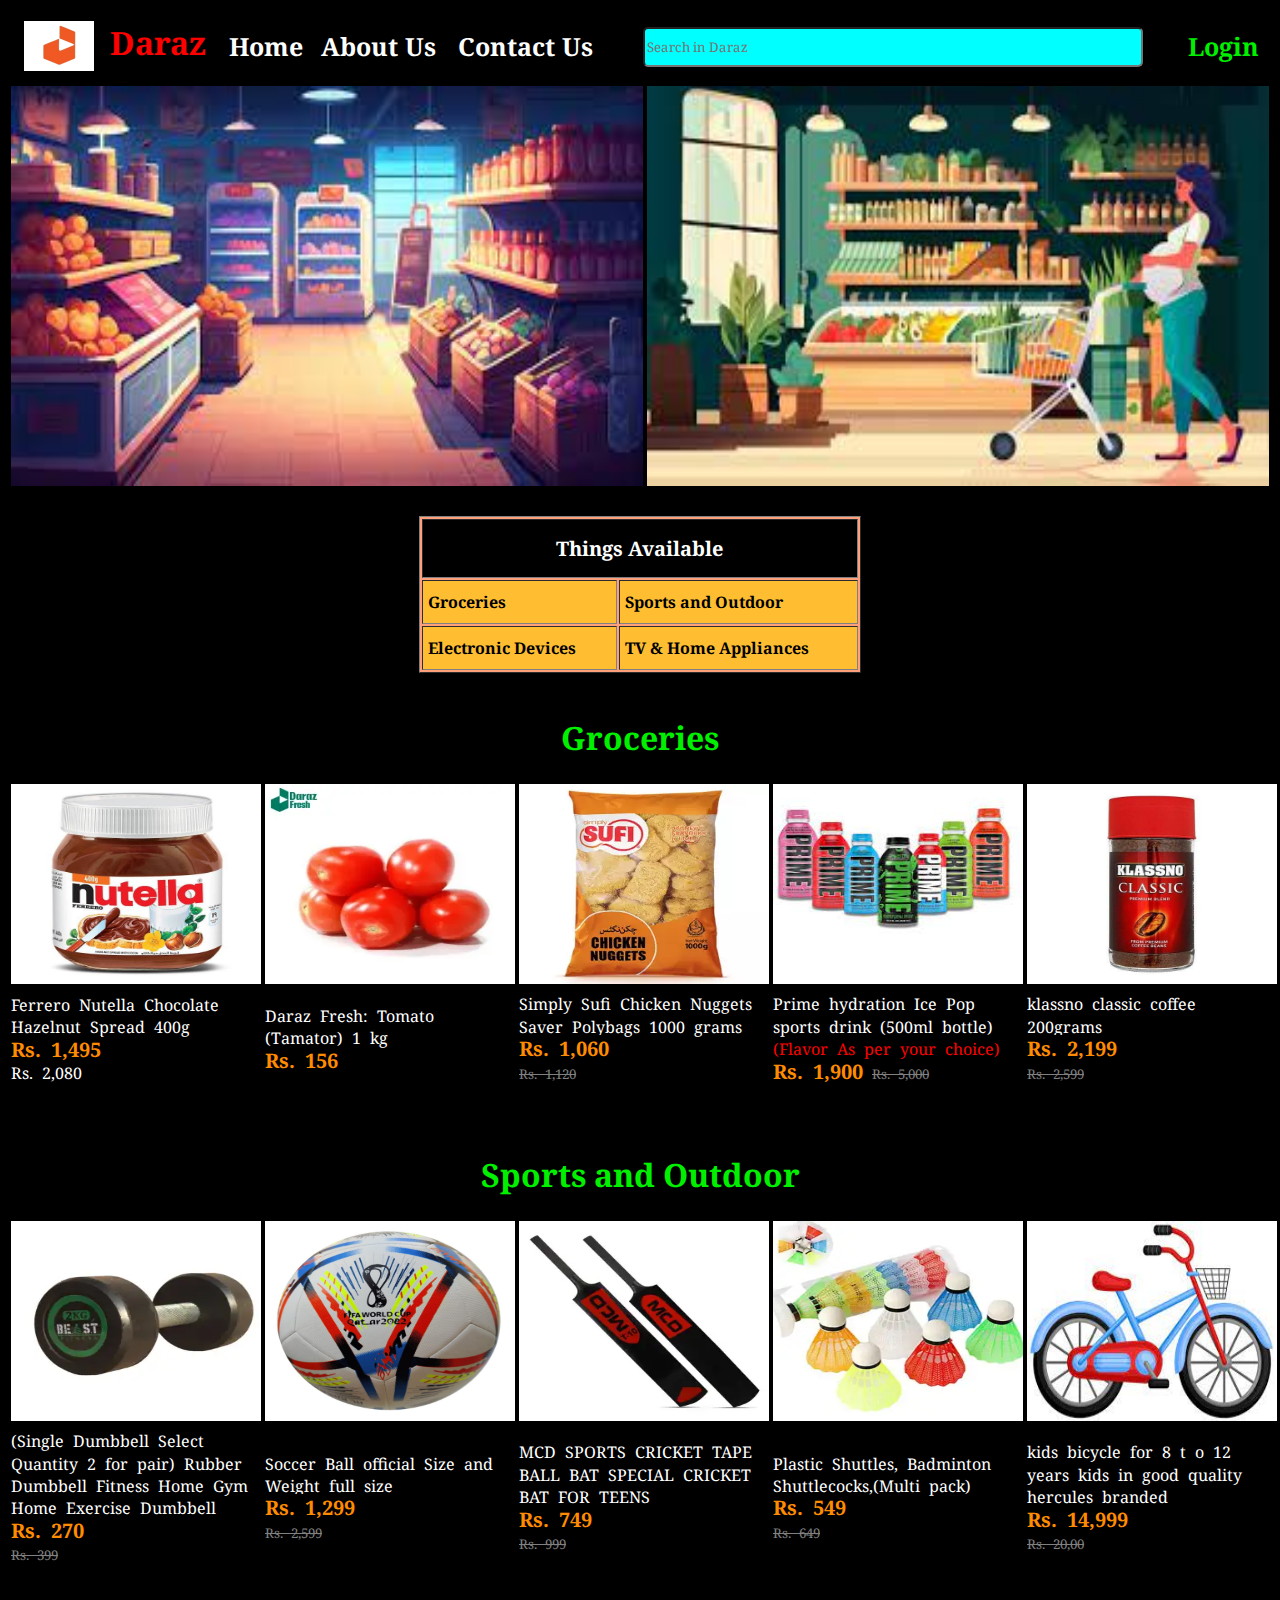
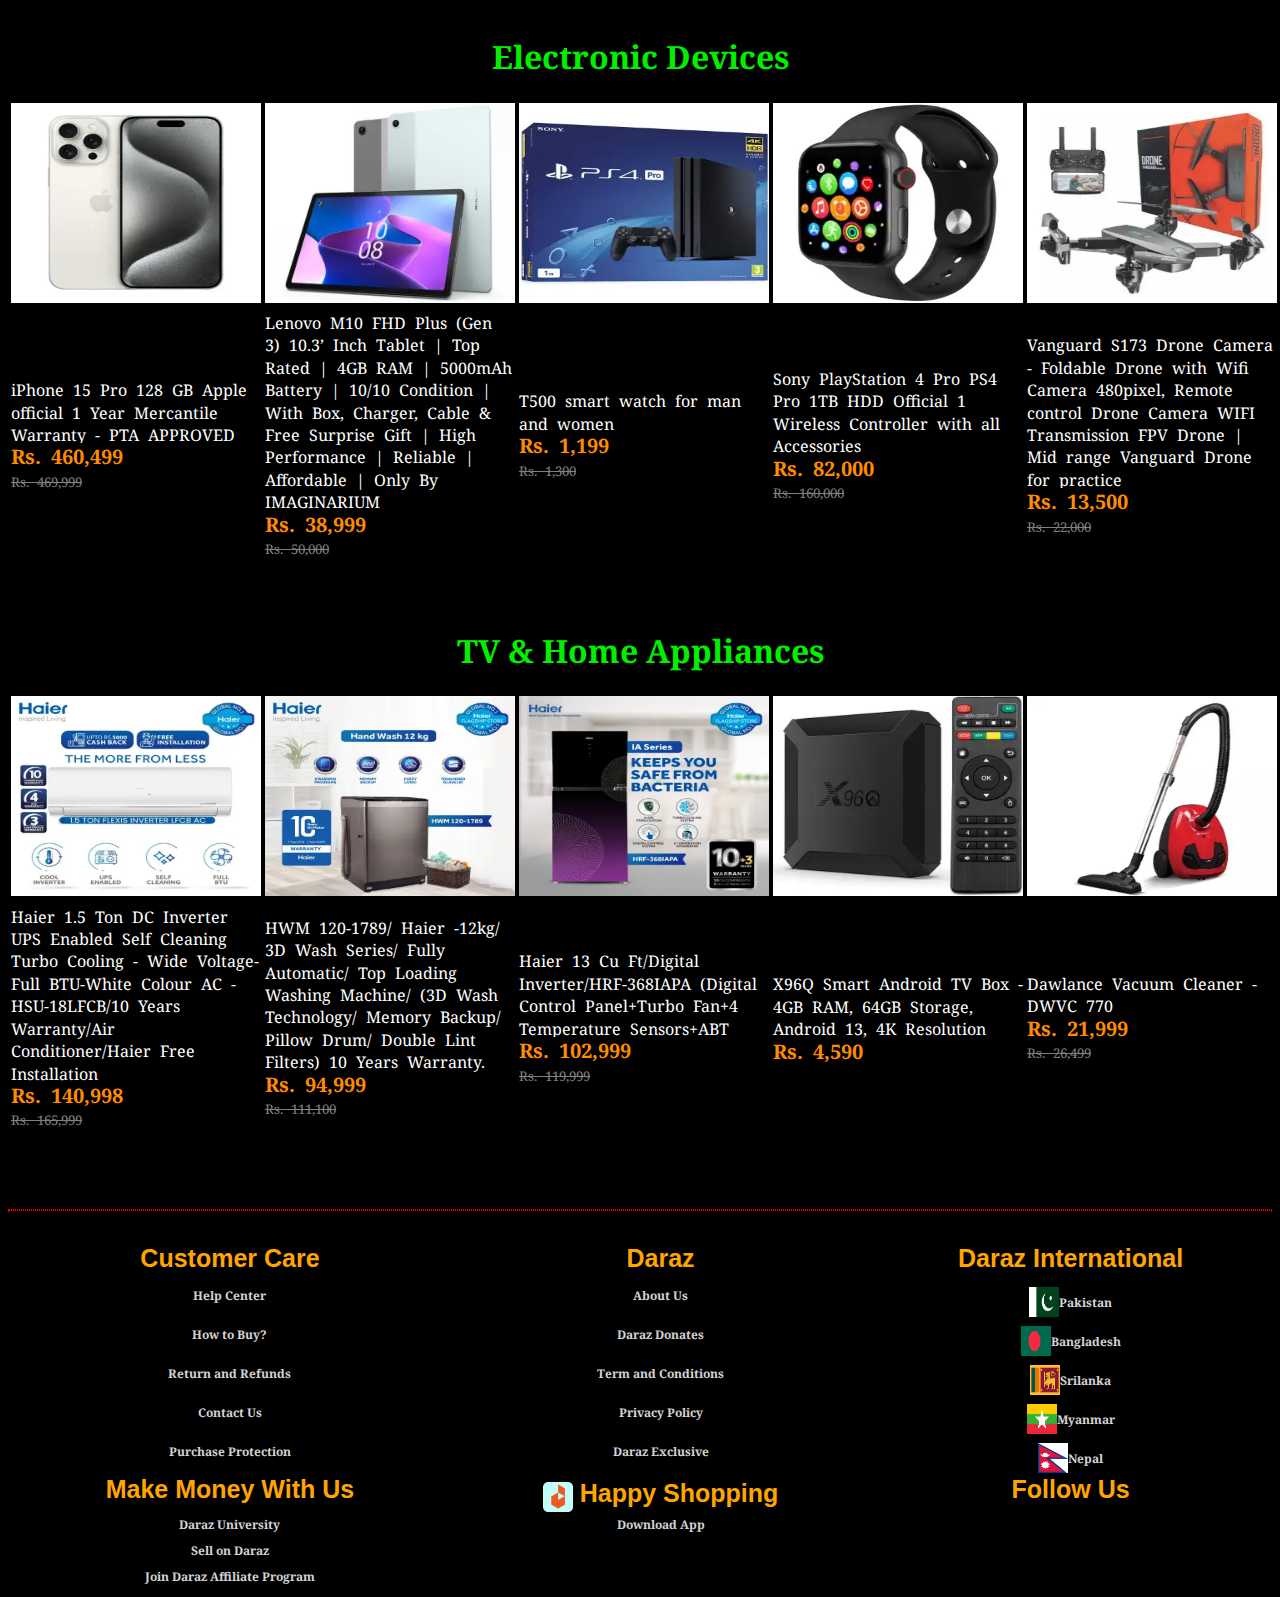
<file: index.html>
<!DOCTYPE html>
<html lang="en">

<head>
    <meta charset="UTF-8">
    <meta name="viewport" content="width=device-width, initial-scale=1.0">
    <title>Home</title>
    <link rel="stylesheet" href="style.css">
    <link rel="stylesheet" href="https://cdnjs.cloudflare.com/ajax/libs/font-awesome/6.5.1/css/all.min.css"
        integrity="sha512-DTOQO9RWCH3ppGqcWaEA1BIZOC6xxalwEsw9c2QQeAIftl+Vegovlnee1c9QX4TctnWMn13TZye+giMm8e2LwA=="
        crossorigin="anonymous" referrerpolicy="no-referrer" />
    <link rel="preconnect" href="https://fonts.googleapis.com">
    <link rel="preconnect" href="https://fonts.gstatic.com" crossorigin>
    <link href="https://fonts.googleapis.com/css2?family=Noto+Serif:ital,wght@0,100..900;1,100..900&display=swap"
        rel="stylesheet">
</head>

<body>
    <table id="container">
        <tr>
            <th><img src="images/daraz.png" alt="Daraz" style="vertical-align:-16px;"><a href="#" id="item1">&nbsp
                    Daraz</a></th>
            <th><a href="#">Home</a></th>
            <th><a href="about.html" target="_blank">About Us</a></th>
            <th><a href="contact.html" target="_blank">Contact Us</a></th>
            <th><input type="search" name="" id="search" placeholder="Search in Daraz"><i
                    class="fa-solid fa-magnifying-glass"></i></th>
            <th><a href="login.html" target="_blank" style="color:rgb(0, 240, 0);" id="item2"> Login</a></th>
            <th><a href="tel:+92 323 3211789 text=How can i help You?" id="item3"><i class="fa-solid fa-cart-shopping"></i></a></th>
        </tr>
    </table>

    <center>
        <table id="container2">
            <tr>
                <td><img src="images/1.jpg" alt="loading..." class="img1"></td>
                <td><img src="images/2.jpg" alt="loading..." class="img1"></td>
            </tr>
        </table>
    </center>

    <br>

    <center>
        <table border="1" class="t1">
            <tr>
                <th colspan="2">Things Available</th>
            </tr>
            <tr>
                <td><a href="#Groceries">Groceries</a></td>
                <td><a href="#Sports and Outdoor">Sports and Outdoor</a></td>
            </tr>

            <tr>
                <td><a href="#Electronic Devices">Electronic Devices</a></td>
                <td><a href="#TV & Home Appliances">TV & Home Appliances</a></td>
            </tr>
        </table>

        <br>

        <h1 id="Groceries" class="items">Groceries</h1>

        <table class="container3">
            <tr>
                <td><img src="images/3.jpg" alt="loading..."></td>
                <td><img src="images/4.webp" alt="loading..."></td>
                <td><img src="images/5.webp" alt="loading..."></td>
                <td><img src="images/7.jpg" alt="loading..."></td>
                <td><img src="images/8.jpg" alt="loading..."></td>

            </tr>

            <tr>
                <td>
                    Ferrero Nutella Chocolate <br>
                    Hazelnut Spread 400g
                    <br>
                    <span class="span1">Rs. 1,495
                    </span>
                    <br>
                    <span class="sapn2">Rs. 2,080</span>
                </td>

                <td>
                    Daraz Fresh: Tomato <br>
                    (Tamator) 1 kg
                    <br>
                    <span class="span1">Rs. 156</span>
                </td>


                <td>Simply Sufi Chicken Nuggets <br> Saver Polybags 1000 grams
                    <br>
                    <span class="span1">Rs. 1,060</span>
                    <br>
                    <span class="span2">Rs. 1,120</span>
                </td>

                <td>
                    Prime hydration Ice Pop sports drink (500ml bottle)
                    <br>
                    <span style="color: red;font-size: medium;">(Flavor As per your choice)</span>
                    <br>
                    <span class="span1">Rs. 1,900</span>
                    <span class="span2">Rs. 5,000</span>
                </td>

                <td>
                    klassno classic coffee 200grams
                    <br>
                    <span class="span1">Rs. 2,199</span>
                    <br>
                    <span class="span2">Rs. 2,599</span>
                </td>



            </tr>
        </table>
    </center>

    <br><br>

    <center>
        <h1 id="Sports and Outdoor" class="items">Sports and Outdoor</a></h1>

        <table class="container3">
            <tr>
                <td><img src="images/9.webp" alt="loading..."></td>
                <td><img src="images/10.jpg" alt="loading..."></td>
                <td><img src="images/11.webp" alt="loading..."></td>
                <td><img src="images/12.webp" alt="loading..."></td>
                <td><img src="images/13.jpg" alt="loading..."></td>
            </tr>

            <tr>
                <td>
                    (Single Dumbbell Select <br> Quantity 2 for pair) Rubber <br> Dumbbell Fitness Home Gym <br> Home
                    Exercise Dumbbell
                    <br>
                    <span class="span1">Rs. 270</span>
                    <br>
                    <span class="span2">Rs. 399</span>
                </td>

                <td>
                    Soccer Ball official Size and Weight full size
                    <br>
                    <span class="span1">Rs. 1,299</span>
                    <br>
                    <span class="span2">Rs. 2,599</span>
                </td>



                <td>
                    MCD SPORTS CRICKET TAPE BALL BAT SPECIAL CRICKET BAT FOR TEENS
                    <br>
                    <span class="span1">Rs. 749</span>
                    <br>
                    <span class="span2">Rs. 999</span>
                </td>

                <td>
                    Plastic Shuttles, Badminton Shuttlecocks,(Multi pack)
                    <br>
                    <span class="span1">Rs. 549 </span>
                    <br>
                    <span class="span2">Rs. 649</span>
                </td>



                <td>
                    kids bicycle for 8 t o 12 years kids in good quality hercules branded
                    <br>
                    <span class="span1">Rs. 14,999</span>
                    <br>
                    <span class="span2">Rs. 20,00</span>
                </td>
            </tr>
        </table>
    </center>

    <br><br>

    <center>

        <h1 id="Electronic Devices" class="items">Electronic Devices</h1>

        <table class="container3">
            <tr>
                <td><img src="images/21.webp" alt="loading..."></td>
                <td><img src="images/16.webp" alt="loading..."></td>
                <td><img src="images/19.webp" alt="loading..."></td>
                <td><img src="images/18.webp" alt="loading..."></td>
                <td><img src="images/20.webp" alt="loading..."></td>
            </tr>

            <tr>
                <td>
                    iPhone 15 Pro 128 GB Apple official 1 Year Mercantile Warranty - PTA APPROVED
                    <br>
                    <span class="span1">Rs. 460,499</span>
                    <br>
                    <span class="span2">Rs. 469,999</span>
                </td>

                <td>
                    Lenovo M10 FHD Plus (Gen 3) 10.3’ Inch Tablet | Top Rated | 4GB RAM | 5000mAh Battery | 10/10
                    Condition | With Box, Charger, Cable & Free Surprise Gift | High Performance | Reliable | Affordable
                    | Only By IMAGINARIUM
                    <br>
                    <span class="span1">Rs. 38,999</span>
                    <br>
                    <span class="span2">Rs. 50,000</span>
                </td>

                <td>
                    T500 smart watch for man and women
                    <br>
                    <span class="span1">Rs. 1,199</span>
                    <br>
                    <span class="span2">Rs. 1,300</span>
                </td>

                <td>
                    Sony PlayStation 4 Pro PS4 Pro 1TB HDD Official 1 Wireless Controller with all Accessories
                    <br>
                    <span class="span1">Rs. 82,000</span>
                    <br>
                    <span class="span2">Rs. 160,000</span>
                </td>

                <td>
                    Vanguard S173 Drone Camera - Foldable Drone with Wifi Camera 480pixel, Remote control Drone Camera
                    WIFI Transmission FPV Drone | Mid range Vanguard Drone for practice
                    <br>
                    <span class="span1">Rs. 13,500</span>
                    <br>
                    <span class="span2">Rs. 22,000</span>
                </td>

            </tr>
        </table>
    </center>

    <br><br>

    <center>
        <h1 id="TV & Home Appliances" class="items">TV & Home Appliances</h1>

        <table class="container3">
            <tr>
                <td><img src="images/22.webp" alt="loading..."></td>
                <td><img src="images/23.webp" alt="loading..."></td>
                <td><img src="images/24.webp" alt="loading..."></td>
                <td><img src="images/25.webp" alt="loading..."></td>
                <td><img src="images/26.webp" alt="loading..."></td>
            </tr>

            <tr>
                <td>
                    Haier 1.5 Ton DC Inverter UPS Enabled Self Cleaning Turbo Cooling - Wide Voltage- Full BTU-White
                    Colour AC - HSU-18LFCB/10 Years Warranty/Air Conditioner/Haier Free Installation
                    <br>
                    <span class="span1">Rs. 140,998</span>
                    <br>
                    <span class="span2">Rs. 165,999</span>
                </td>

                <td>
                    HWM 120-1789/ Haier -12kg/ 3D Wash Series/ Fully Automatic/ Top Loading Washing Machine/ (3D Wash
                    Technology/ Memory Backup/ Pillow Drum/ Double Lint Filters) 10 Years Warranty.
                    <br>
                    <span class="span1">Rs. 94,999</span>
                    <br>
                    <span class="span2">Rs. 111,100</span>
                </td>

                <td>
                    Haier 13 Cu Ft/Digital Inverter/HRF-368IAPA (Digital Control Panel+Turbo Fan+4 Temperature
                    Sensors+ABT
                    <br>
                    <span class="span1">Rs. 102,999</span>
                    <br>
                    <span class="span2">Rs. 119,999</span>
                </td>

                <td>
                    X96Q Smart Android TV Box - 4GB RAM, 64GB Storage, Android 13, 4K Resolution
                    <br>
                    <span class="span1">Rs. 4,590</span>
                </td>

                <td>
                    Dawlance Vacuum Cleaner - DWVC 770
                    <br>
                    <span class="span1">Rs. 21,999</span>
                    <br>
                    <span class="span2">Rs. 26,499</span>
                </td>
            </tr>

        </table>

    </center>

    <br><br><br>



    <hr style="border: 1px dotted red;">
    <br>
    <table id="container4">
        <tr class="row1">
            <th>Customer Care</th>
            <th>Daraz</th>
            <th>Daraz International</th>
        </tr>

        <tr class="row2">
            <th><a href="#">Help Center</a></th>
            <th><a href="about.html">About Us</a></th>
            <th><a href="#"><img src="images/p.png" alt="loading..." class="img2">Pakistan</a> </th>
        </tr>

        <tr class="row2">
            <th><a href="#">How to Buy?</a></th>
            <th><a href="#">Daraz Donates</a></th>
            <th><a href="#"><a href="#"><img src="images/b.png" alt="loading..." class="img2">Bangladesh</a></a></th>
        </tr>

        <tr class="row2">
            <th><a href="#">Return and Refunds</a></th>
            <th><a href="#">Term and Conditions</a></th>
            <th><a href="#"><a href="#"><img src="images/s.png" alt="loading..." class="img2">Srilanka</a></a></th>
        </tr>

        <tr class="row2">
            <th><a href="#">Contact Us</a></th>
            <th><a href="#">Privacy Policy</a></th>
            <th><a href="#"><a href="#"><img src="images/m.png" alt="loading..." class="img2">Myanmar</a></a></th>
        </tr>

        <tr class="row2">
            <th><a href="#">Purchase Protection</a></th>
            <th><a href="#">Daraz Exclusive</a></th>
            <th><a href="#"><a href="#"><img src="images/n.png" alt="loading..." class="img2">Nepal</a></a></th>
        </tr>

        <tr class="row1">
            <th>Make Money With Us</th>
            <th><img src="images/daraz.jpg" alt="loading..." class="img2"> Happy Shopping</th>
            <th>Follow Us</th>
        </tr>

        <tr class="row2">
            <th><a href="#">Daraz University</a></th>
            <th><a href="#">Download App</a></th>
            <th style="display: flex;" rowspan="3"><i class="fa-brands fa-facebook" style="color: blue;"></i> &nbsp
                &nbsp<i class="fa-brands fa-twitter" style="color: lightblue;"></i> &nbsp &nbsp <i
                    class="fa-brands fa-instagram"></i> &nbsp &nbsp<i class="fa-brands fa-youtube"
                    style="color: red;"></i></th>

        </tr>

        <tr class="row2">
            <th><a href="#">Sell on Daraz</a></th>
        </tr>

        <tr class="row2">
            <th><a href="#">Join Daraz Affiliate Program</a></th>
        </tr>
    </table>
</body>

</html>
</file>
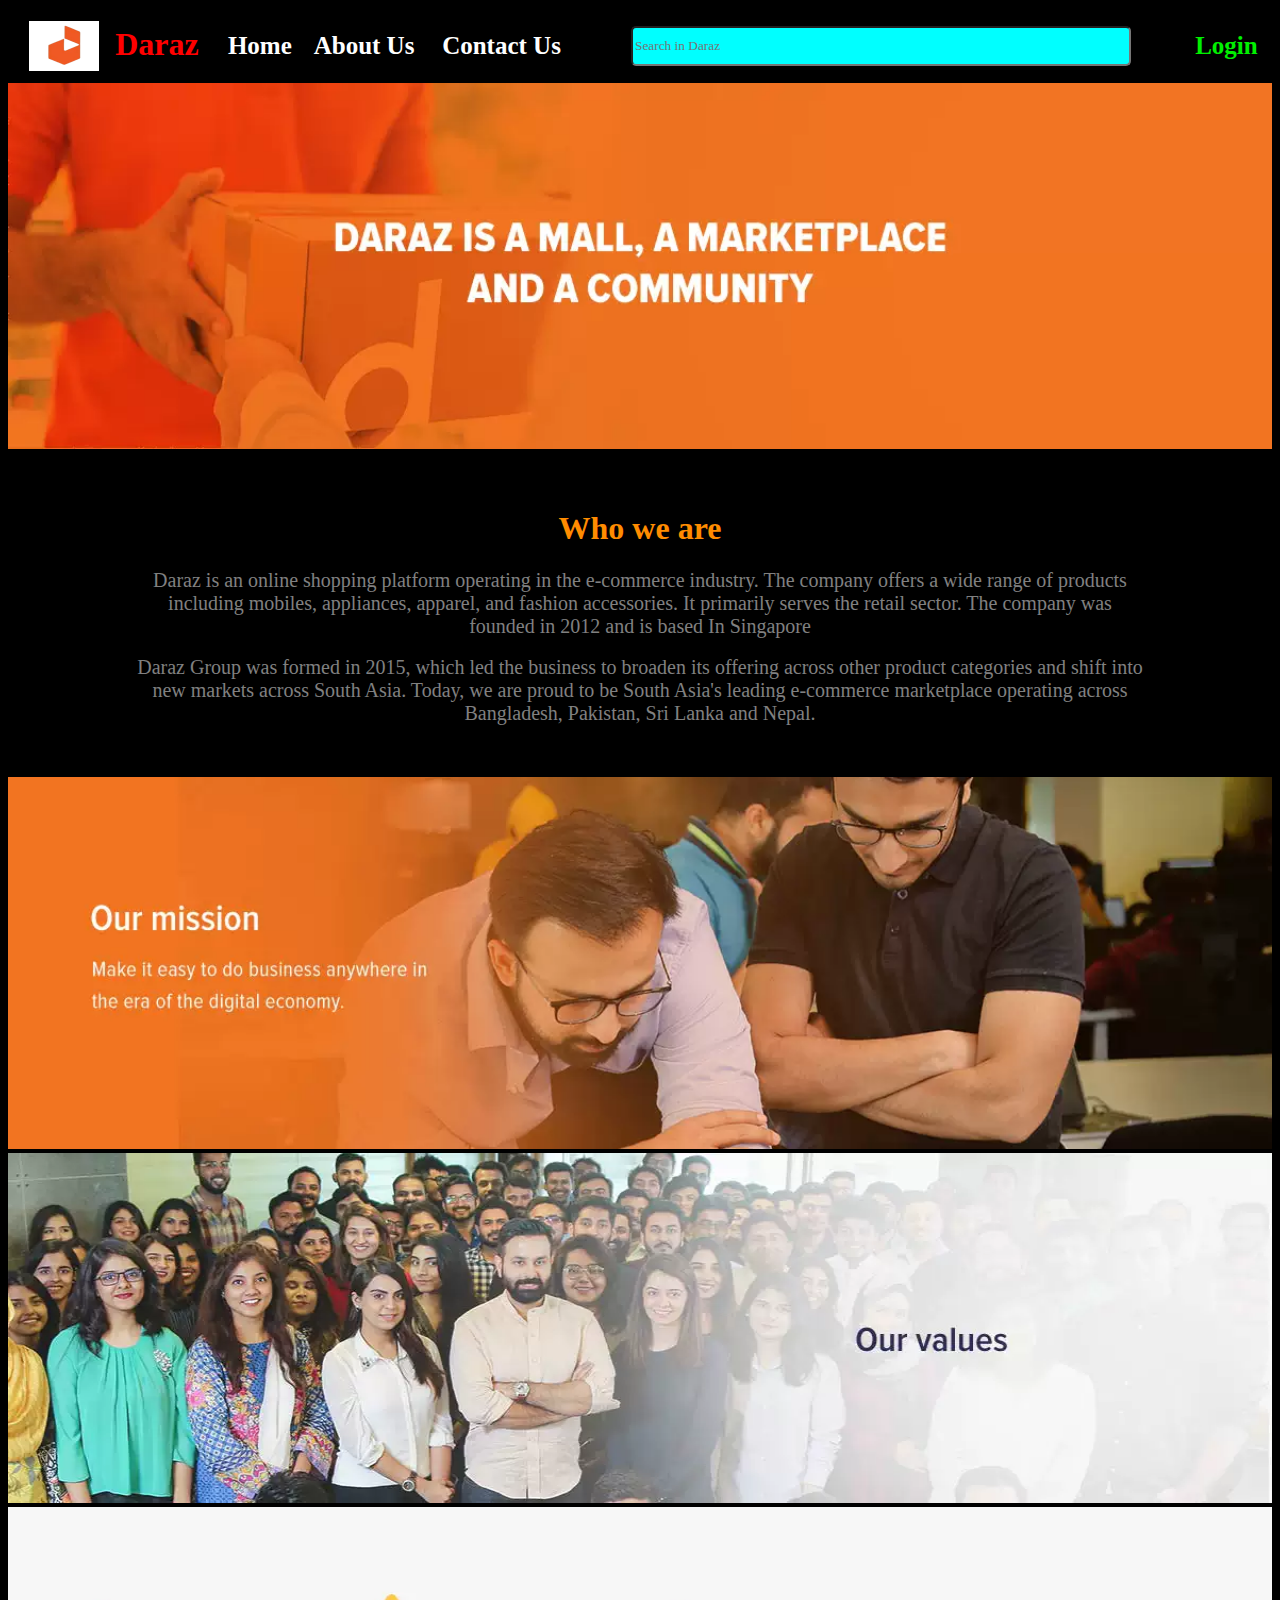
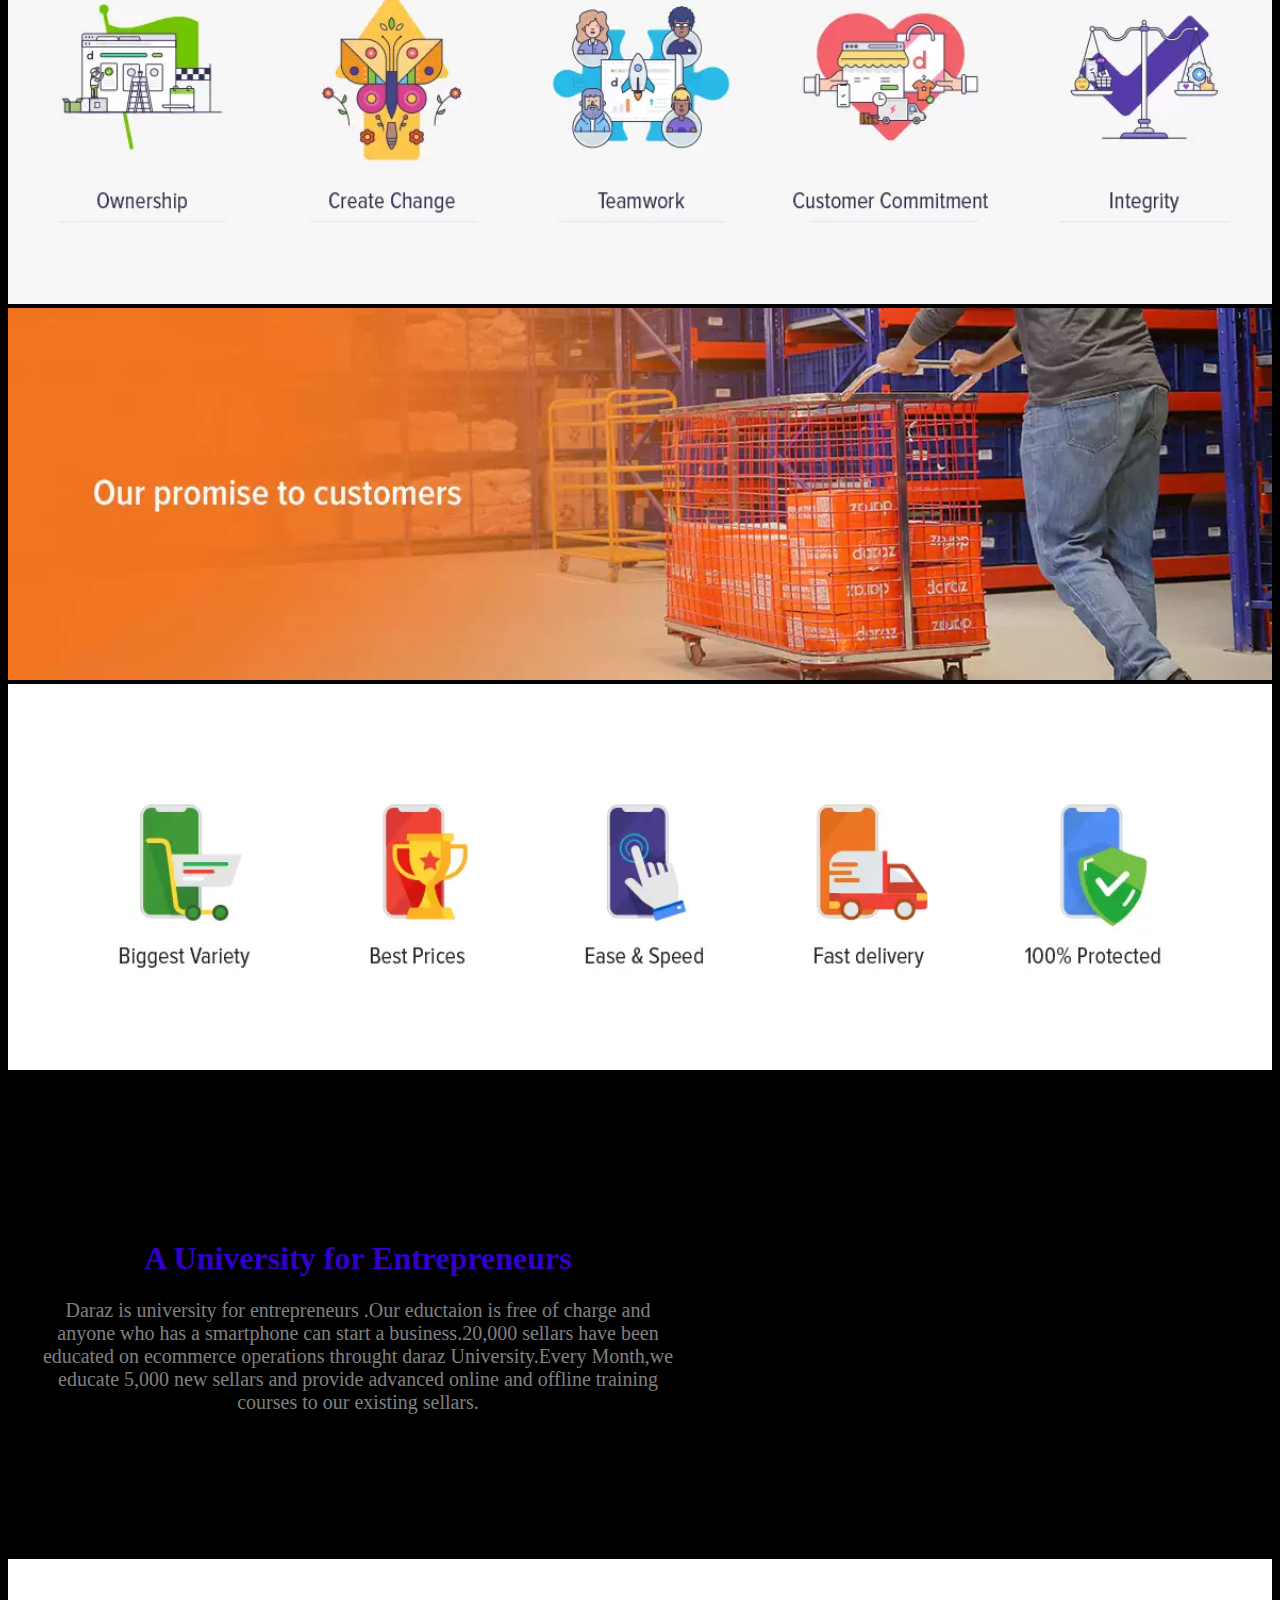
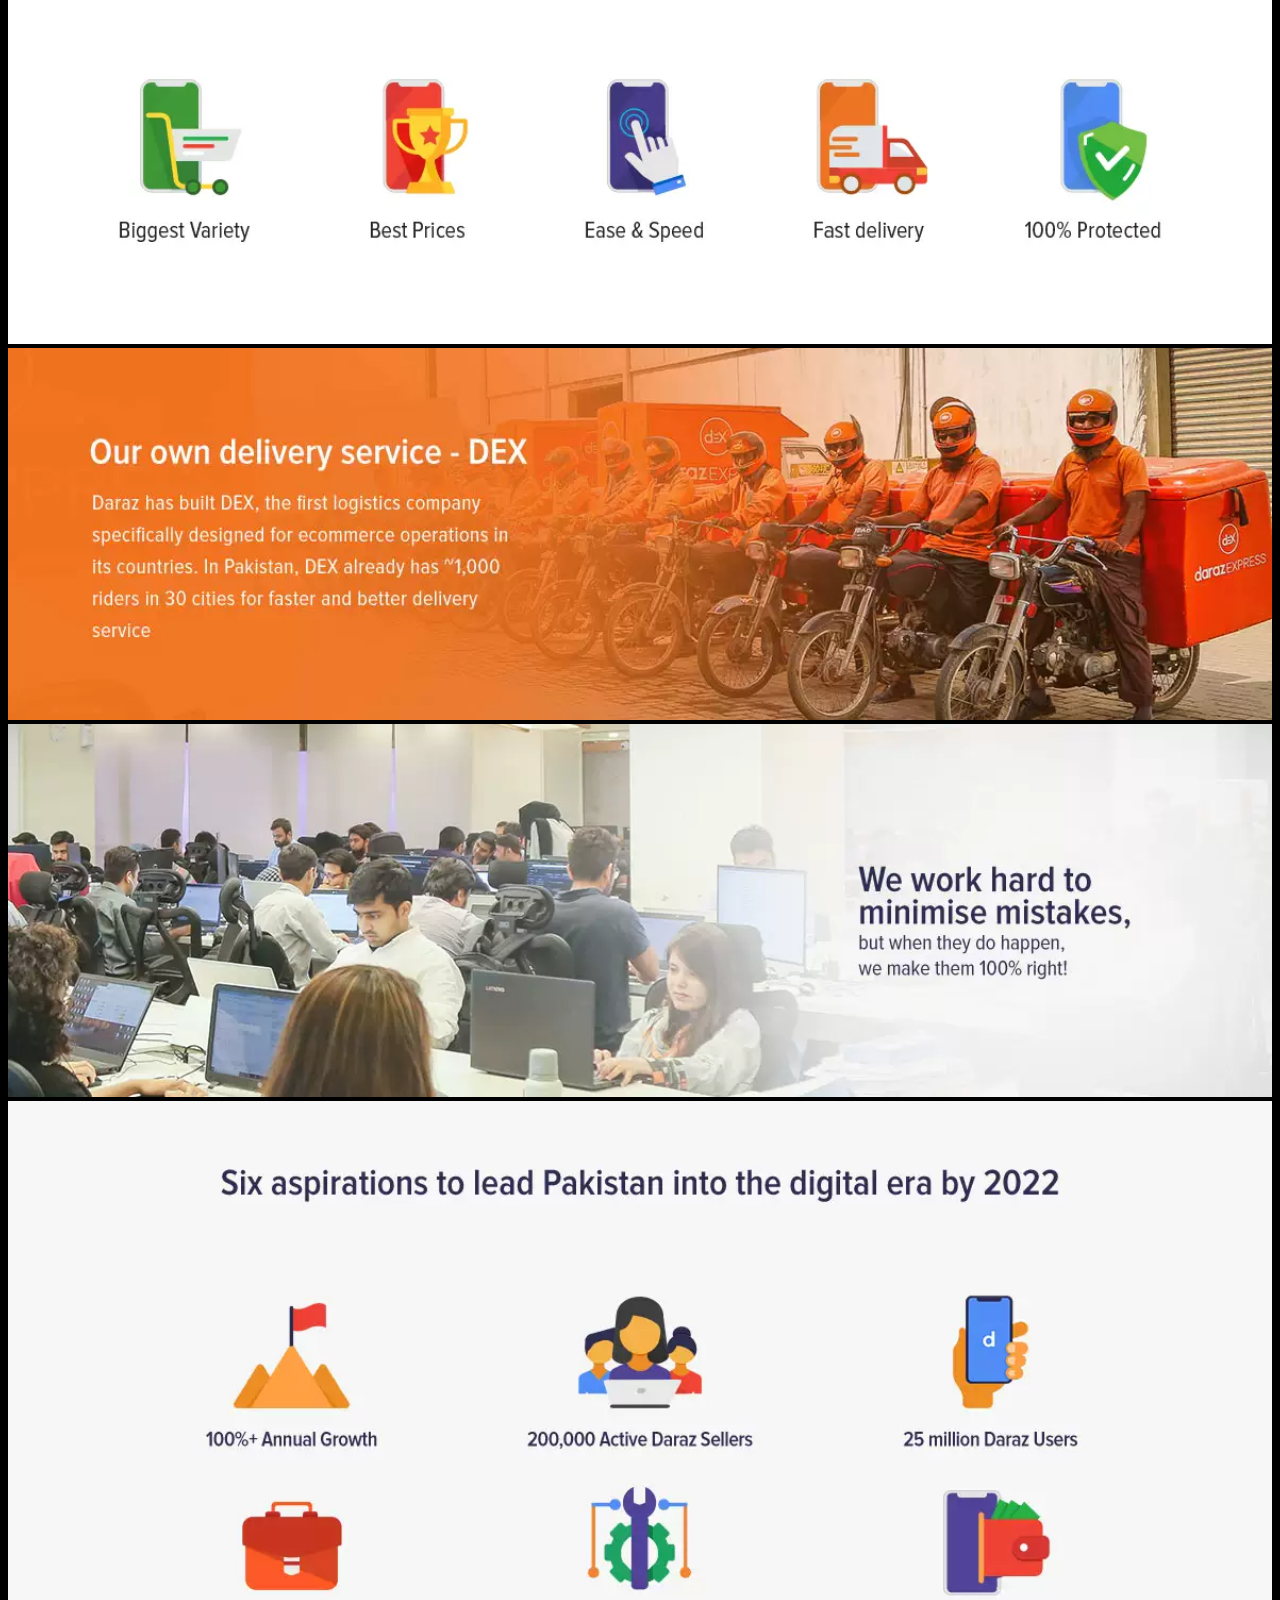
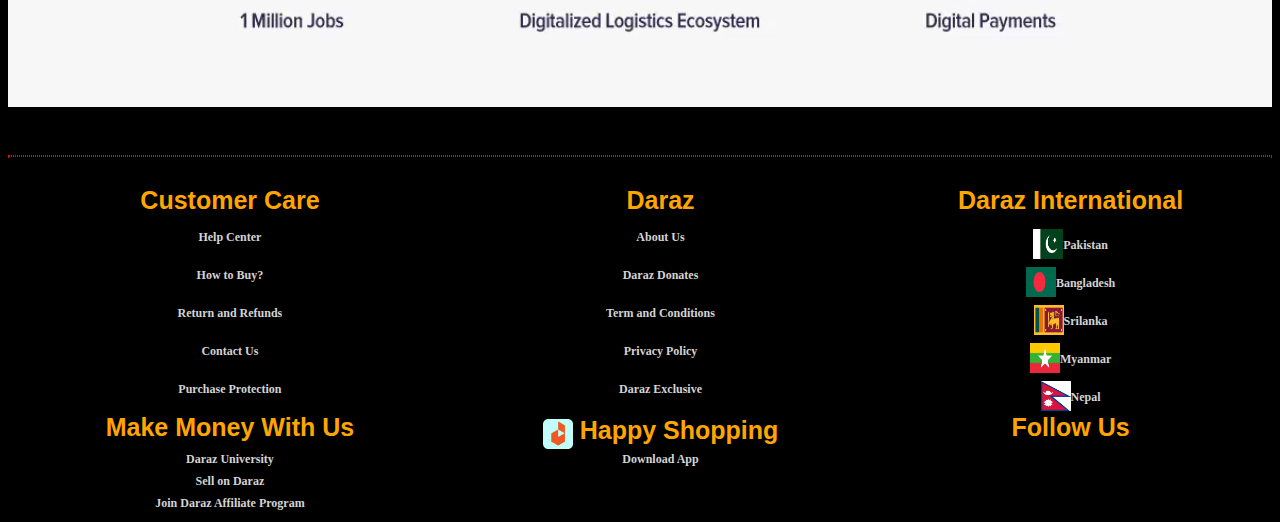
<file: about.html>
<!DOCTYPE html>
<html lang="en">
<head>
    <meta charset="UTF-8">
    <meta name="viewport" content="width=device-width, initial-scale=1.0">
    <title>About Us</title>
    <link rel="stylesheet" href="style.css">
    <link rel="stylesheet" href="https://cdnjs.cloudflare.com/ajax/libs/font-awesome/6.5.1/css/all.min.css" integrity="sha512-DTOQO9RWCH3ppGqcWaEA1BIZOC6xxalwEsw9c2QQeAIftl+Vegovlnee1c9QX4TctnWMn13TZye+giMm8e2LwA==" crossorigin="anonymous" referrerpolicy="no-referrer" />
    <style>
        .p1{
            font-size: 20px;
            text-align: center;
            margin: 0 10% 0 10%;
            color: gray;
        }
    </style>
</head>
<body>
    <table id="container">
        <tr>
            <th><img src="images/daraz.png" alt="Daraz" style="vertical-align:-16px"><a href="index.html" id="item1" >&nbsp Daraz</a></th>
            <th><a href="index.html" >Home</a></th>
            <th><a href="#" target="_blank">About Us</a></th>
            <th><a href="contact.html" target="_blank">Contact Us</a></th>
            <th><input type="search" name="" id="search" placeholder="Search in Daraz"><i class="fa-solid fa-magnifying-glass"></i></th>
            <th><a href="login.html" target="_blank" style="color:rgb(0, 240, 0);" id="item2" > Login</a></th>
            <th><a href="tel:+92 323 3211789 text=How can i help You?" id="item3"><i class="fa-solid fa-cart-shopping"></i></a></th>
        </tr>

        
        
    </table>

    <img src="images/28.webp" alt="loading..." style="width: 100%;">

    <br><br><br>
    

           <h1 style="color: darkorange;text-align: center;">Who we are</h1>
        

            <p class="p1">Daraz is an online shopping platform operating in the e-commerce industry. The company offers a wide range of products including mobiles, appliances, apparel, and fashion accessories. It primarily serves the retail sector. The company was founded in 2012 and is based In Singapore</p>
            <br>
            <p class="p1">
                Daraz Group was formed in 2015, which led the business to broaden its offering across other product categories and shift into new markets across South Asia. Today, we are proud to be South Asia's leading e-commerce marketplace operating across Bangladesh, Pakistan, Sri Lanka and Nepal.
            </p>
    <br><br>

    <p></p>

    <img src="images/29.webp" alt="loading..." style="width: 100%;">
    <img src="images/30.webp" alt="loading..." style="width: 100%;height: 350px;">

   
            <img src="images/31.webp" alt="loading..." width="100%">
            <img src="images/36.webp" alt="loading..." width="100%">
            <img src="images/37.webp" alt="loading..." width="100%">

            <table width="100%">
                <tr>
                    <td> <h1 style="color: rgb(50,0 , 200);text-align: center;">A University for Entrepreneurs</h1><p style="font-size: 20px;margin: 0 30px 0 30px; text-align: center; color: grey;">Daraz is university for entrepreneurs .Our eductaion is free of charge and anyone who has a smartphone can start a business.20,000 sellars have been educated on ecommerce operations throught daraz University.Every Month,we educate 5,000 new sellars and provide advanced online and offline training courses  to our existing sellars.</p></td>
                    <td rowspan="2" colspan="2"><iframe width="560" height="475" src="https://www.youtube.com/embed/16P735hTtQs?si=RkdCnVzSZIuRlG2v" title="YouTube video player" frameborder="0" allow="accelerometer; autoplay; clipboard-write; encrypted-media; gyroscope; picture-in-picture; web-share" referrerpolicy="strict-origin-when-cross-origin" allowfullscreen></iframe></td>
                </tr>

                
            </table>


            <img src="images/37.webp" alt="loading..." width="100%">
            <img src="images/38.webp" alt="loading..." width="100%">
            <img src="images/39.webp" alt="loading..." width="100%">
            <img src="images/41.webp" alt="loading..." width="100%">

           
            <br><br><br>



<hr style="border: 1px dotted red;">
<br>

<table id="container4" >
    <tr class="row1">
        <th>Customer Care</th>
        <th>Daraz</th>
        <th>Daraz International</th>
    </tr>

    <tr class="row2">
        <th><a href="#">Help Center</a></th>
        <th><a href="about.html">About Us</a></th>
        <th><a href="#"><img src="images/p.png" alt="loading..." class="img2">Pakistan</a> </th>
    </tr>

    <tr class="row2">
        <th><a href="#">How to Buy?</a></th>
        <th><a href="#">Daraz Donates</a></th>
        <th><a href="#"><a href="#"><img src="images/b.png" alt="loading..." class="img2">Bangladesh</a></a></th>
    </tr>

    <tr class="row2">
        <th><a href="#">Return and Refunds</a></th>
        <th><a href="#">Term and Conditions</a></th>
        <th><a href="#"><a href="#"><img src="images/s.png" alt="loading..." class="img2">Srilanka</a></a></th>
    </tr>

    <tr class="row2">
        <th><a href="#">Contact Us</a></th>
        <th><a href="#">Privacy Policy</a></th>
        <th><a href="#"><a href="#"><img src="images/m.png" alt="loading..." class="img2">Myanmar</a></a></th>
    </tr>

    <tr class="row2">
        <th><a href="#">Purchase Protection</a></th>
        <th><a href="#">Daraz Exclusive</a></th>
        <th><a href="#"><a href="#"><img src="images/n.png" alt="loading..." class="img2">Nepal</a></a></th>
    </tr>

    <tr class="row1">
        <th>Make Money With Us</th>
        <th><img src="images/daraz.jpg" alt="loading..." class="img2"> Happy Shopping</th>
        <th>Follow Us</th>
    </tr>

    <tr class="row2" >
        <th><a href="#">Daraz University</a></th>
        <th><a href="#">Download App</a></th>
        <th style="display: flex;" rowspan="3"><i class="fa-brands fa-facebook" style="color: blue;"></i> &nbsp &nbsp<i class="fa-brands fa-twitter" style="color: lightblue;"></i> &nbsp &nbsp <i class="fa-brands fa-instagram"></i>  &nbsp &nbsp<i class="fa-brands fa-youtube" style="color: red;"></i></th>

    </tr>

    <tr class="row2">
        <th><a href="#">Sell on Daraz</a></th>   
    </tr>

    <tr class="row2">
        <th><a href="#">Join Daraz Affiliate Program</a></th>
    </tr>
</table>


</body>
</html>
</file>
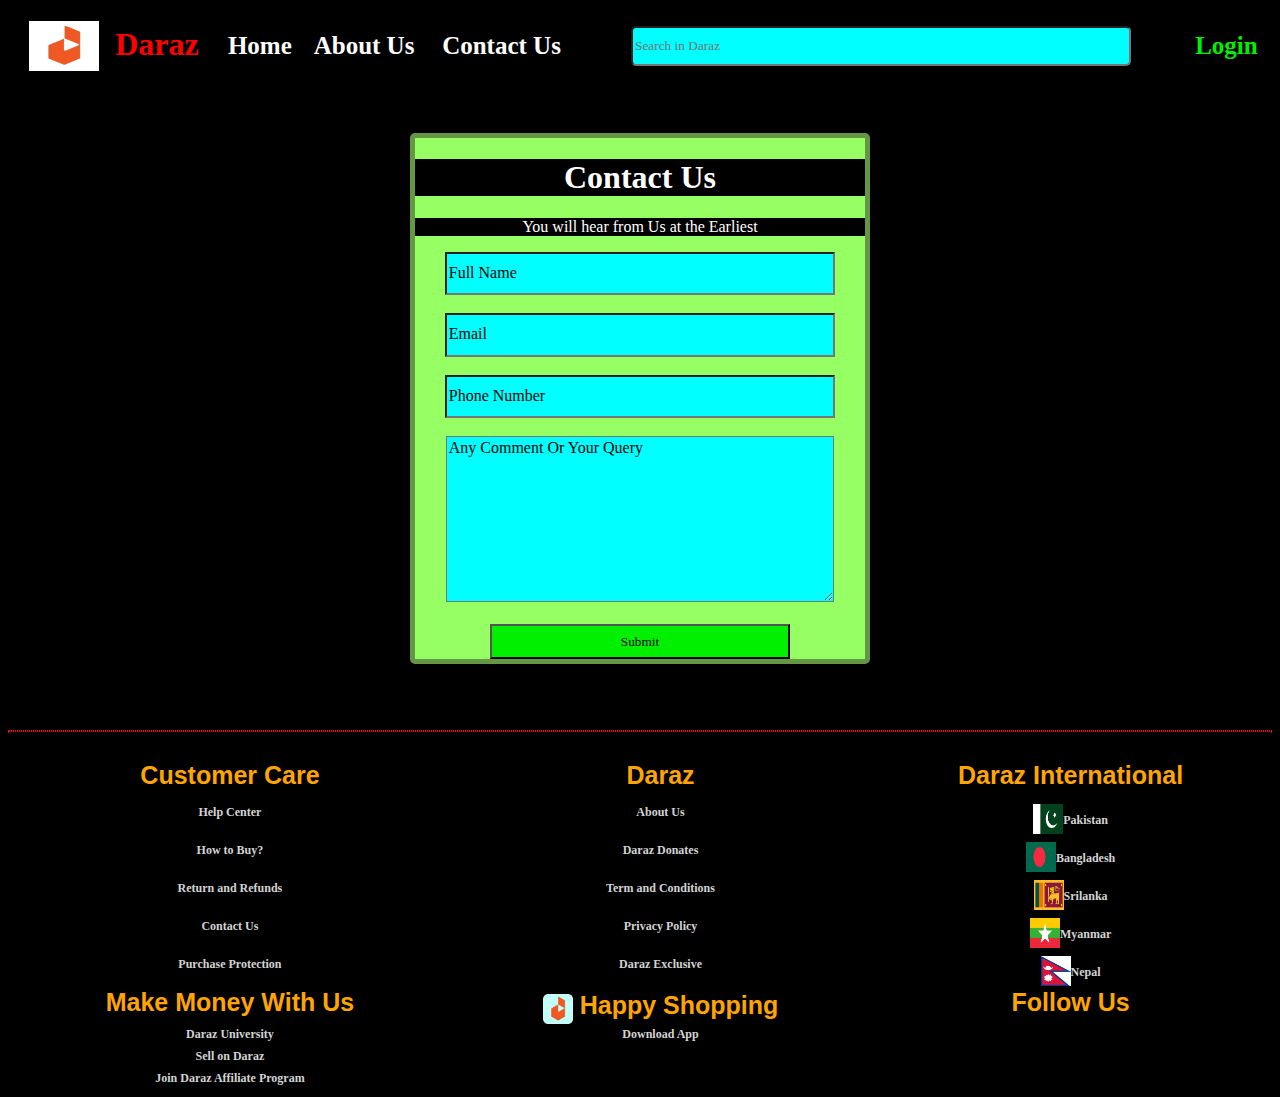
<file: contact.html>
<!DOCTYPE html>
<html lang="en">
<head>
    <meta charset="UTF-8">
    <meta name="viewport" content="width=device-width, initial-scale=1.0">
    <title>Contact Us</title>
    <link rel="stylesheet" href="style.css">
    <link rel="stylesheet" href="https://cdnjs.cloudflare.com/ajax/libs/font-awesome/6.5.1/css/all.min.css" integrity="sha512-DTOQO9RWCH3ppGqcWaEA1BIZOC6xxalwEsw9c2QQeAIftl+Vegovlnee1c9QX4TctnWMn13TZye+giMm8e2LwA==" crossorigin="anonymous" referrerpolicy="no-referrer" />

</head>
<body>
    <table id="container">
        <tr>
            <th><img src="images/daraz.png" alt="Daraz" style="vertical-align:-16px;"><a href="index.html" id="item1" >&nbsp Daraz</a></th>
            <th><a href="index.html" >Home</a></th>
            <th><a href="about.html" target="_blank">About Us</a></th>
            <th><a href="#" target="_blank">Contact Us</a></th>
            <th><input type="search" name="" id="search" placeholder="Search in Daraz"><i class="fa-solid fa-magnifying-glass"></i></th>
            <th><a href="login.html" target="_blank" style="color:rgb(0, 240, 0);" id="item2" > Login</a></th>
            <th><a href="tel:+92 323 3211789 text=How can i help You?" id="item3"><i class="fa-solid fa-cart-shopping"></i></a></th>
        </tr>
    </table>
    
    <center>
    <div class="d1">
        <form action="" class="f1">
            <h1>Contact Us</h1>
            <p>You will hear from Us at the Earliest</p>

            <input type="text" name="Full Name" class="inp" placeholder="Full Name">
            <i class="fa-solid fa-address-book" id="icon1"></i>

            <br><br>


            <input type="email" name="Email" class="inp" placeholder="Email">
            <i class="fa-solid fa-envelope" id="icon2"></i>

            <br><br>

            <input type="number" name="Phone Number" class="inp" placeholder="Phone Number">
            <i class="fa-solid fa-phone" id="icon3"></i>

            <br><br>

            <textarea name="" id="" cols="30" rows="10" placeholder="Any Comment Or Your Query"></textarea>

            <br><br>

            <a href="thanks.html"><input type="button" name="" id="button" value="Submit"></a>

        </form>
    </div>
</center>

<br><br><br><br><br><br>



<hr style="border: 1px dotted red;">
<br>
<table id="container4" >
    <tr class="row1">
        <th>Customer Care</th>
        <th>Daraz</th>
        <th>Daraz International</th>
    </tr>

    <tr class="row2">
        <th><a href="#">Help Center</a></th>
        <th><a href="about.html">About Us</a></th>
        <th><a href="#"><img src="images/p.png" alt="loading..." class="img2">Pakistan</a> </th>
    </tr>

    <tr class="row2">
        <th><a href="#">How to Buy?</a></th>
        <th><a href="#">Daraz Donates</a></th>
        <th><a href="#"><a href="#"><img src="images/b.png" alt="loading..." class="img2">Bangladesh</a></a></th>
    </tr>

    <tr class="row2">
        <th><a href="#">Return and Refunds</a></th>
        <th><a href="#">Term and Conditions</a></th>
        <th><a href="#"><a href="#"><img src="images/s.png" alt="loading..." class="img2">Srilanka</a></a></th>
    </tr>

    <tr class="row2">
        <th><a href="#">Contact Us</a></th>
        <th><a href="#">Privacy Policy</a></th>
        <th><a href="#"><a href="#"><img src="images/m.png" alt="loading..." class="img2">Myanmar</a></a></th>
    </tr>

    <tr class="row2">
        <th><a href="#">Purchase Protection</a></th>
        <th><a href="#">Daraz Exclusive</a></th>
        <th><a href="#"><a href="#"><img src="images/n.png" alt="loading..." class="img2">Nepal</a></a></th>
    </tr>

    <tr class="row1">
        <th>Make Money With Us</th>
        <th><img src="images/daraz.jpg" alt="loading..." class="img2"> Happy Shopping</th>
        <th>Follow Us</th>
    </tr>

    <tr class="row2" >
        <th><a href="#">Daraz University</a></th>
        <th><a href="#">Download App</a></th>
        <th style="display: flex;" rowspan="3"><i class="fa-brands fa-facebook" style="color: blue;"></i> &nbsp &nbsp <i class="fa-brands fa-twitter" style="color: lightblue;"></i> &nbsp &nbsp<i class="fa-brands fa-instagram"></i>  &nbsp &nbsp <i class="fa-brands fa-youtube" style="color: red;"></i></th>

    </tr>

    <tr class="row2">
        <th><a href="#">Sell on Daraz</a></th>   
    </tr>

    <tr class="row2">
        <th><a href="#">Join Daraz Affiliate Program</a></th>
    </tr>
</table>
</body>
</html>
</file>
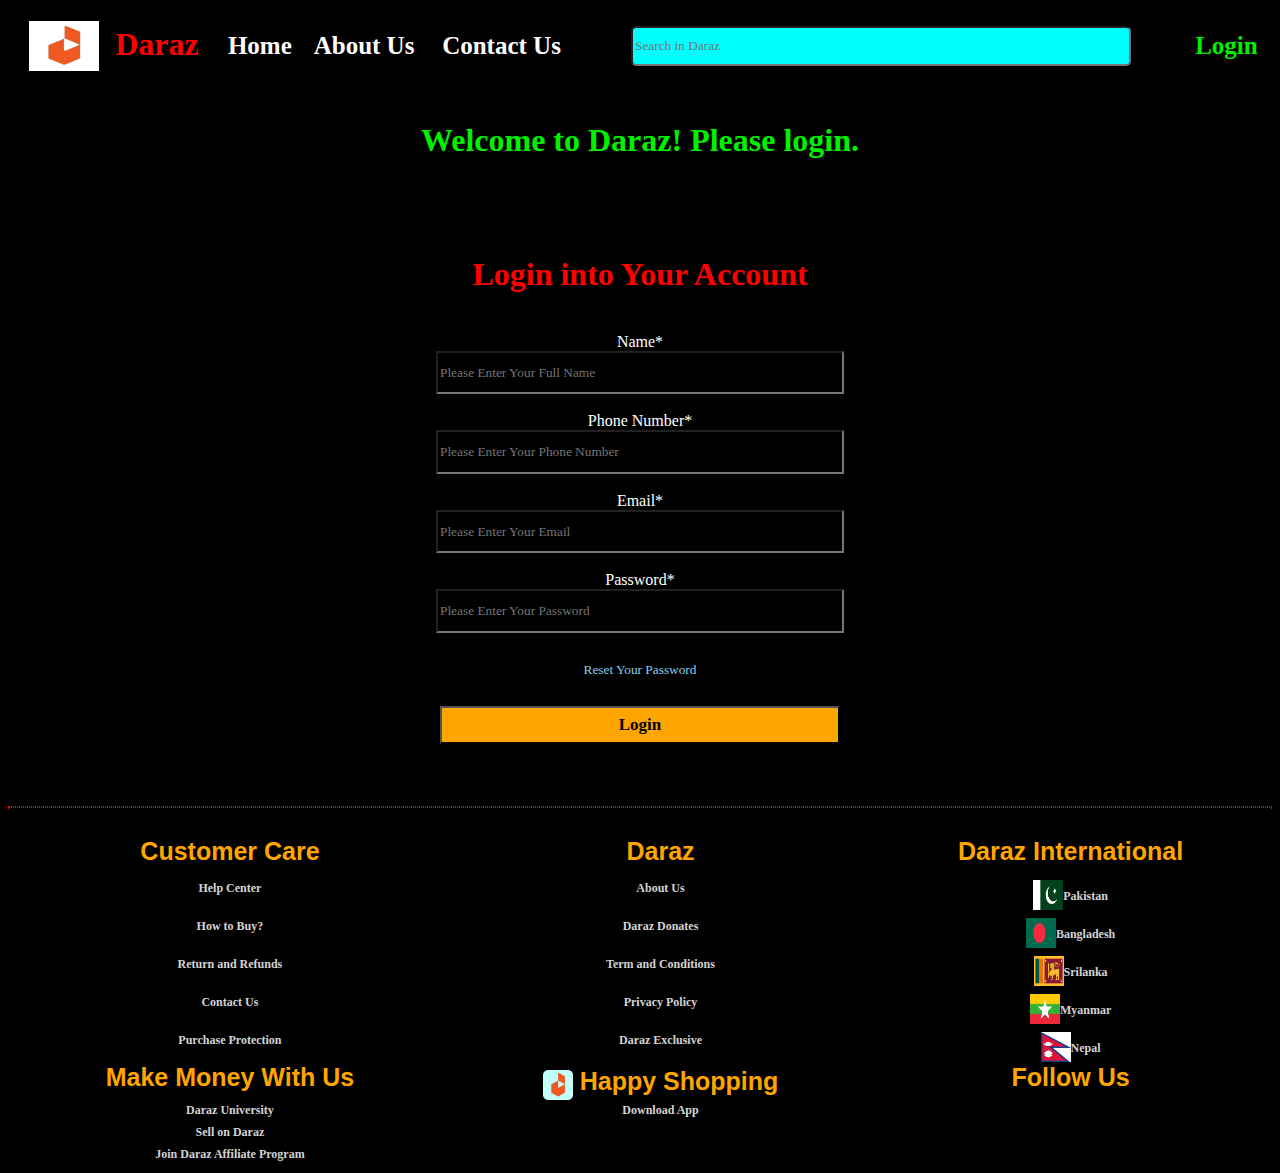
<file: login.html>
<!DOCTYPE html>
<html lang="en">

<head>
    <meta charset="UTF-8">
    <meta name="viewport" content="width=device-width, initial-scale=1.0">
    <title>Login</title>
    <link rel="stylesheet" href="style.css">
    <link rel="stylesheet" href="https://cdnjs.cloudflare.com/ajax/libs/font-awesome/6.5.1/css/all.min.css"
        integrity="sha512-DTOQO9RWCH3ppGqcWaEA1BIZOC6xxalwEsw9c2QQeAIftl+Vegovlnee1c9QX4TctnWMn13TZye+giMm8e2LwA=="
        crossorigin="anonymous" referrerpolicy="no-referrer" />
</head>

<body>
    <table id="container">
        <tr>
            <th><img src="images/daraz.png" alt="Daraz" style="vertical-align:-16px"><a href="index.html"
                    id="item1">&nbsp Daraz</a></th>
            <th><a href="index.html">Home</a></th>
            <th><a href="about.html" target="_blank">About Us</a></th>
            <th><a href="contact.html" target="_blank">Contact Us</a></th>
            <th><input type="search" name="" id="search" placeholder="Search in Daraz"><i
                    class="fa-solid fa-magnifying-glass"></i></th>
            <th><a href="#" target="_blank" style="color:rgb(0, 240, 0);" id="item2"> Login</a></th>
            <th><a href="tel:+92 323 3211789 text=How can i help You?" id="item3"><i
                        class="fa-solid fa-cart-shopping"></i></a></th>
        </tr>



    </table>

    <br>

    <h1 style="color: rgb(0, 240, 0);text-align:center;">Welcome to Daraz! Please login.</h1>

    <br><br><br>
    <center>
        <h1 style="color: red;">Login into Your Account</h1>
    </center>
    <center>
        <form action="">

            <br>
            <label for="Name">Name*
                <br>
                <input type="text" name="Name" id="Name" required placeholder="Please Enter Your Full Name">
            </label>

            <br><br>

            <label for="Phone Number">Phone Number*
                <br>
                <input type="number" name="Phone Number" id="Phone Number" required
                    placeholder="Please Enter Your Phone Number">
            </label>

            <br><br>

            <label for="Email">Email*
                <br>
                <input type="email" name="Email" id="Email" required placeholder="Please Enter Your Email">
            </label>

            <br><br>

            <label for="password">Password*
                <br>
                <input type="password" name="Password" id="password" placeholder="Please Enter Your Password">
            </label>

            <br><br>

            <input type="reset" name="" id="" value="Reset Your Password"
                style="border: 1px solid black;color: skyblue;">
            <br><br>
            <a href="thanks.html"><input type="button" name="" value="Login" id=""
                    style="background-color: orange;color: black;font-weight: bolder;font-size: 17px;"></a>

        </form>
    </center>

    <br><br><br>



    <hr style="border: 1px dotted red;">
    <br>

    <table id="container4">
        <tr class="row1">
            <th>Customer Care</th>
            <th>Daraz</th>
            <th>Daraz International</th>
        </tr>

        <tr class="row2">
            <th><a href="#">Help Center</a></th>
            <th><a href="about.html">About Us</a></th>
            <th><a href="#"><img src="images/p.png" alt="loading..." class="img2">Pakistan</a> </th>
        </tr>

        <tr class="row2">
            <th><a href="#">How to Buy?</a></th>
            <th><a href="#">Daraz Donates</a></th>
            <th><a href="#"><a href="#"><img src="images/b.png" alt="loading..." class="img2">Bangladesh</a></a></th>
        </tr>

        <tr class="row2">
            <th><a href="#">Return and Refunds</a></th>
            <th><a href="#">Term and Conditions</a></th>
            <th><a href="#"><a href="#"><img src="images/s.png" alt="loading..." class="img2">Srilanka</a></a></th>
        </tr>

        <tr class="row2">
            <th><a href="#">Contact Us</a></th>
            <th><a href="#">Privacy Policy</a></th>
            <th><a href="#"><a href="#"><img src="images/m.png" alt="loading..." class="img2">Myanmar</a></a></th>
        </tr>

        <tr class="row2">
            <th><a href="#">Purchase Protection</a></th>
            <th><a href="#">Daraz Exclusive</a></th>
            <th><a href="#"><a href="#"><img src="images/n.png" alt="loading..." class="img2">Nepal</a></a></th>
        </tr>

        <tr class="row1">
            <th>Make Money With Us</th>
            <th><img src="images/daraz.jpg" alt="loading..." class="img2"> Happy Shopping</th>
            <th>Follow Us</th>
        </tr>

        <tr class="row2">
            <th><a href="#">Daraz University</a></th>
            <th><a href="#">Download App</a></th>
            <th style="display: flex;" rowspan="3"><i class="fa-brands fa-facebook" style="color: blue;"></i> &nbsp
                &nbsp<i class="fa-brands fa-twitter" style="color: lightblue;"></i> &nbsp &nbsp <i
                    class="fa-brands fa-instagram"></i> &nbsp &nbsp<i class="fa-brands fa-youtube"
                    style="color: red;"></i></th>

        </tr>

        <tr class="row2">
            <th><a href="#">Sell on Daraz</a></th>
        </tr>

        <tr class="row2">
            <th><a href="#">Join Daraz Affiliate Program</a></th>
        </tr>
    </table>
</body>

</html>
</file>
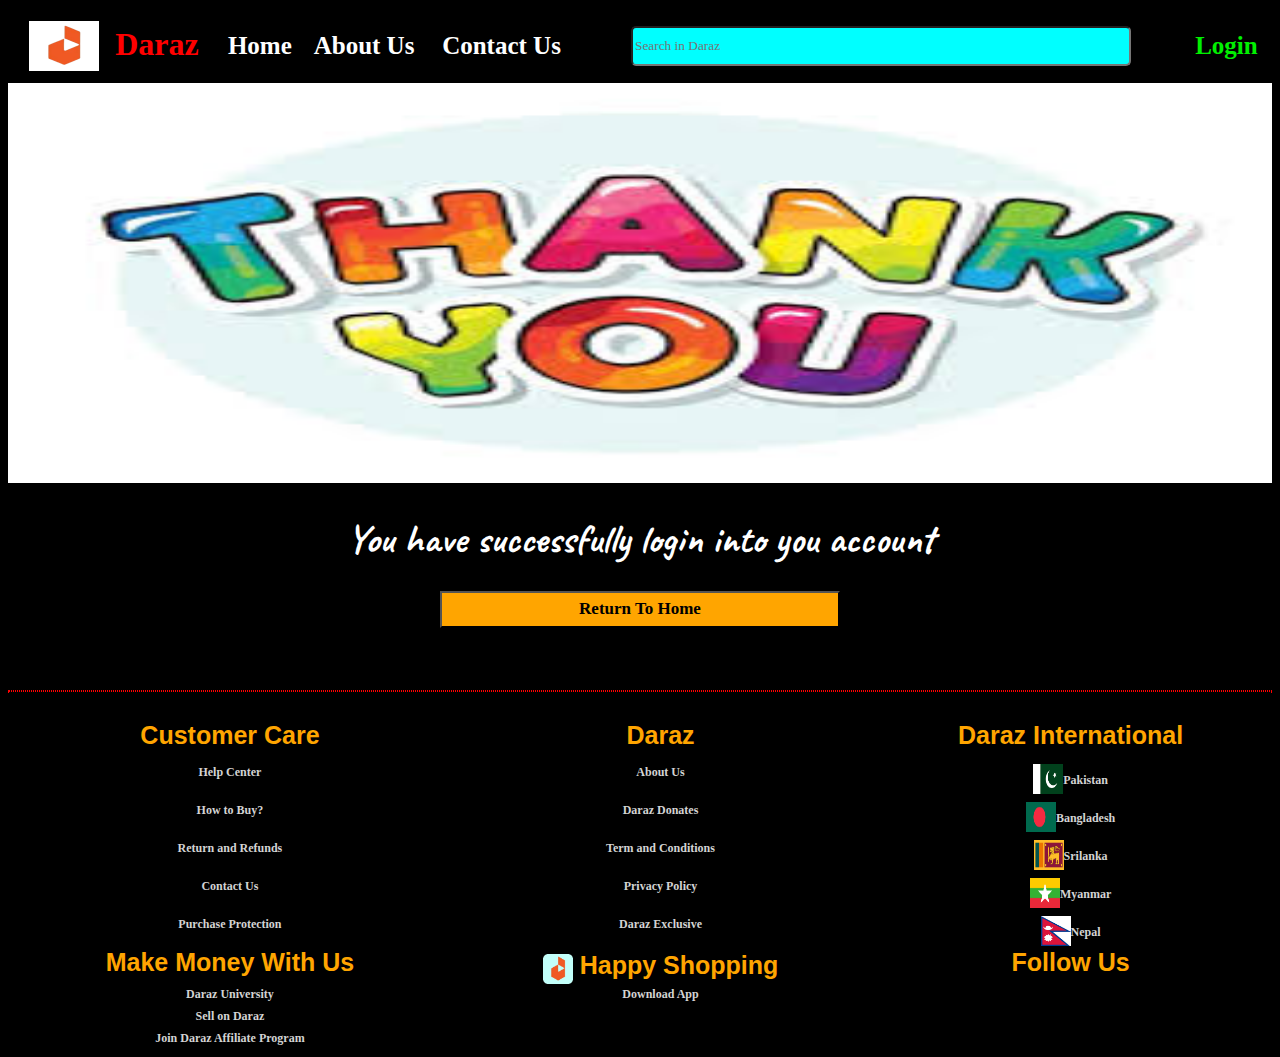
<file: thanks.html>
<!DOCTYPE html>
<html lang="en">

<head>
    <meta charset="UTF-8">
    <meta name="viewport" content="width=device-width, initial-scale=1.0">
    <title>Thanks</title>
    <link rel="stylesheet" href="style.css">
    <link rel="stylesheet" href="https://cdnjs.cloudflare.com/ajax/libs/font-awesome/6.5.1/css/all.min.css"
        integrity="sha512-DTOQO9RWCH3ppGqcWaEA1BIZOC6xxalwEsw9c2QQeAIftl+Vegovlnee1c9QX4TctnWMn13TZye+giMm8e2LwA=="
        crossorigin="anonymous" referrerpolicy="no-referrer" />
    <link rel="preconnect" href="https://fonts.googleapis.com">
    <link rel="preconnect" href="https://fonts.gstatic.com" crossorigin>
    <link href="https://fonts.googleapis.com/css2?family=Caveat:wght@400..700&display=swap" rel="stylesheet">
    <style>
        h1 {
            font-family: "Caveat", cursive;
            font-size: 40px;
            text-align: center;
        }
    </style>
</head>

<body>
    <table id="container">
        <tr>
            <th><img src="images/daraz.png" alt="Daraz" style="vertical-align:-16px;"><a href="index.html"
                    id="item1">&nbsp Daraz</a></th>
            <th><a href="index.html">Home</a></th>
            <th><a href="about.html" target="_blank">About Us</a></th>
            <th><a href="contact.html" target="_blank">Contact Us</a></th>
            <th><input type="search" name="" id="search" placeholder="Search in Daraz"><i
                    class="fa-solid fa-magnifying-glass"></i></th>
            <th><a href="login.html" target="_blank" style="color:rgb(0, 240, 0);" id="item2"> Login</a></th>
            <th><a href="tel:+92 323 3211789 text=How can i help You?" id="item3"><i
                        class="fa-solid fa-cart-shopping"></i></a></th>
        </tr>


    </table>

    <img src="images/42.jpg" alt="loading..." style="width: 100%;height: 400px;">

    <h1>You have successfully login into you account</h1>

    <center><a href="index.html"><input type="button" name="" id="" value="Return To Home"
                style="background-color: orange;color: black;font-weight: bolder;font-size: 17px;"></a></center>


    <br><br><br>



    <hr style="border: 1px dotted red;">
    <br>
    <table id="container4">
        <tr class="row1">
            <th>Customer Care</th>
            <th>Daraz</th>
            <th>Daraz International</th>
        </tr>

        <tr class="row2">
            <th><a href="#">Help Center</a></th>
            <th><a href="about.html">About Us</a></th>
            <th><a href="#"><img src="images/p.png" alt="loading..." class="img2">Pakistan</a> </th>
        </tr>

        <tr class="row2">
            <th><a href="#">How to Buy?</a></th>
            <th><a href="#">Daraz Donates</a></th>
            <th><a href="#"><a href="#"><img src="images/b.png" alt="loading..." class="img2">Bangladesh</a></a></th>
        </tr>

        <tr class="row2">
            <th><a href="#">Return and Refunds</a></th>
            <th><a href="#">Term and Conditions</a></th>
            <th><a href="#"><a href="#"><img src="images/s.png" alt="loading..." class="img2">Srilanka</a></a></th>
        </tr>

        <tr class="row2">
            <th><a href="#">Contact Us</a></th>
            <th><a href="#">Privacy Policy</a></th>
            <th><a href="#"><a href="#"><img src="images/m.png" alt="loading..." class="img2">Myanmar</a></a></th>
        </tr>

        <tr class="row2">
            <th><a href="#">Purchase Protection</a></th>
            <th><a href="#">Daraz Exclusive</a></th>
            <th><a href="#"><a href="#"><img src="images/n.png" alt="loading..." class="img2">Nepal</a></a></th>
        </tr>

        <tr class="row1">
            <th>Make Money With Us</th>
            <th><img src="images/daraz.jpg" alt="loading..." class="img2"> Happy Shopping</th>
            <th>Follow Us</th>
        </tr>

        <tr class="row2">
            <th><a href="#">Daraz University</a></th>
            <th><a href="#">Download App</a></th>
            <th style="display: flex;" rowspan="3"><i class="fa-brands fa-facebook" style="color: blue;"></i> &nbsp
                &nbsp <i class="fa-brands fa-twitter" style="color: lightblue;"></i> &nbsp &nbsp <i
                    class="fa-brands fa-instagram"></i> &nbsp &nbsp<i class="fa-brands fa-youtube"
                    style="color: red;"></i></th>

        </tr>

        <tr class="row2">
            <th><a href="#">Sell on Daraz</a></th>
        </tr>

        <tr class="row2">
            <th><a href="#">Join Daraz Affiliate Program</a></th>
        </tr>
    </table>
</body>

</html>
</file>
<file: style.css>
*{
    font-family: "Noto Serif", serif;
    background-color: black;
    color: white;   
}
#container{
    background-color: black;
    color: white;
    width: 100%;
    border: none;
    height: 75px;
    cursor: pointer;
    text-transform: capitalize;

}
img{
    cursor: pointer;
}
th,td{
    cursor: pointer;
}
tr img{
    width: 70px;
    height: 50px;
}
th a{
    color: white;
    text-decoration: none;
    font-size: 25px;

}
#container a:hover{
    background-color: rgb(0, 0, 255);
}
#item2:hover{
    background-color: red;
}
#item1{
    color: red;
    font-size: 32px

}
#item1:hover{
    background-color: green;
    color:white;
}
#item3:hover{
    background-color: black;
}

#search{
    width: 500px;
    height: 40px;
    border-radius: 5px;
    background-color: aqua;
    color: black;

}
.fa-magnifying-glass{
    position: relative;
    right: 35px;
    top: 5px;
    color: black;
    font-size: 25px;
    background-color: aqua;
    
}
.fa-cart-shopping{
    position: relative;
    right: 10px;
    top: 2px;
    color: white;
    font-size: 40px;
}
#container4{
    width: 100%;
}
.row1 th{
    color: orange;    
    font-size: 25px;
    font-family: Arial, Helvetica, sans-serif;        
}
.img2{
    width: 30px;
    height: 30px;
    position:relative;
    top: 10px;
}
.fa-brands{
    position: relative;
    left: 95px;
}
.row2 a{
    text-decoration: none;
    font-size: 12px;
    color: lightgray;
}
th i{
    font-size: 40px;
}
.lg1{
    color: red;
    font-size: 25px;
}
input{
    width: 400px;
    height: 37.5px;
}
button{
    width: 400px;
    height: 37.5px;
}
.span1{
    color: darkorange;
    font-size: 20px;
    font-weight: bold;
    

}
.span2{
    text-decoration: line-through;
    color:gray;
    font-size: smaller;
}
.anchor{
    font-family: monospace;
    font-size:40px;
    text-decoration: none;
    color: green;
}
.container3{
    line-height: 1.4em;
    word-spacing: 5px;
}
.container3 img{
    width: 250px;
    height: 200px;
}
.img1{
    width: 100%;
    height:400px;
}
#container2{
    width: 100%;          
}
.t1{
    background-color: lightsalmon;
    width: 35%;


}
.t1 td{
    padding: 10px 5px 10px 5px;
    background-color:rgb(255, 190, 50);
    color: black;
    font-weight: bold;
}

.t1 th{
    padding:15px 5px 15px 5px;
    font-size: 20px;
}
.t1 a{
    text-decoration: none;
    background-color:rgb(255, 190, 50);
    color: black;
    font-weight: bold;
    font-size: ;
}
.items{
    color: rgb(0, 240, 0);
}
.f1{
    color: white;
    width: 450px;
    border-radius: 5px;
    border: 5px solid rgb(100, 150, 70);
    background-color: rgb(150, 255, 100);
    position: relative;
    top: 50px;
}
#icon1{
    position: relative;
    right: 7.5%;
    top: 2px;
    font-size: 20px;
    color: white;
}
#icon2{
    position: relative;
    right: 7.5%;
    top: 2px;
    font-size: 20px;
    color: white;
}
#icon3{
    position: relative;
    right: 7.5%;
    top: 2px;
    font-size: 20px;
    color: white;
}
.inp{
    background-color: white;
}
.f1 input{
    width: 85%;
    background-color: aqua;
}
.inp::placeholder{
    color: black;
    font-size: 16px;
}
.f1 textarea{
    width: 85%;
    background-color: aqua;
}
.f1 textarea::placeholder{
    color: black;
    font-size: 16px;
}
#button{
    width: 300px;
    height: 35px;
    background-color: rgb(0, 240, 0);
    color: black;

}
</file>
